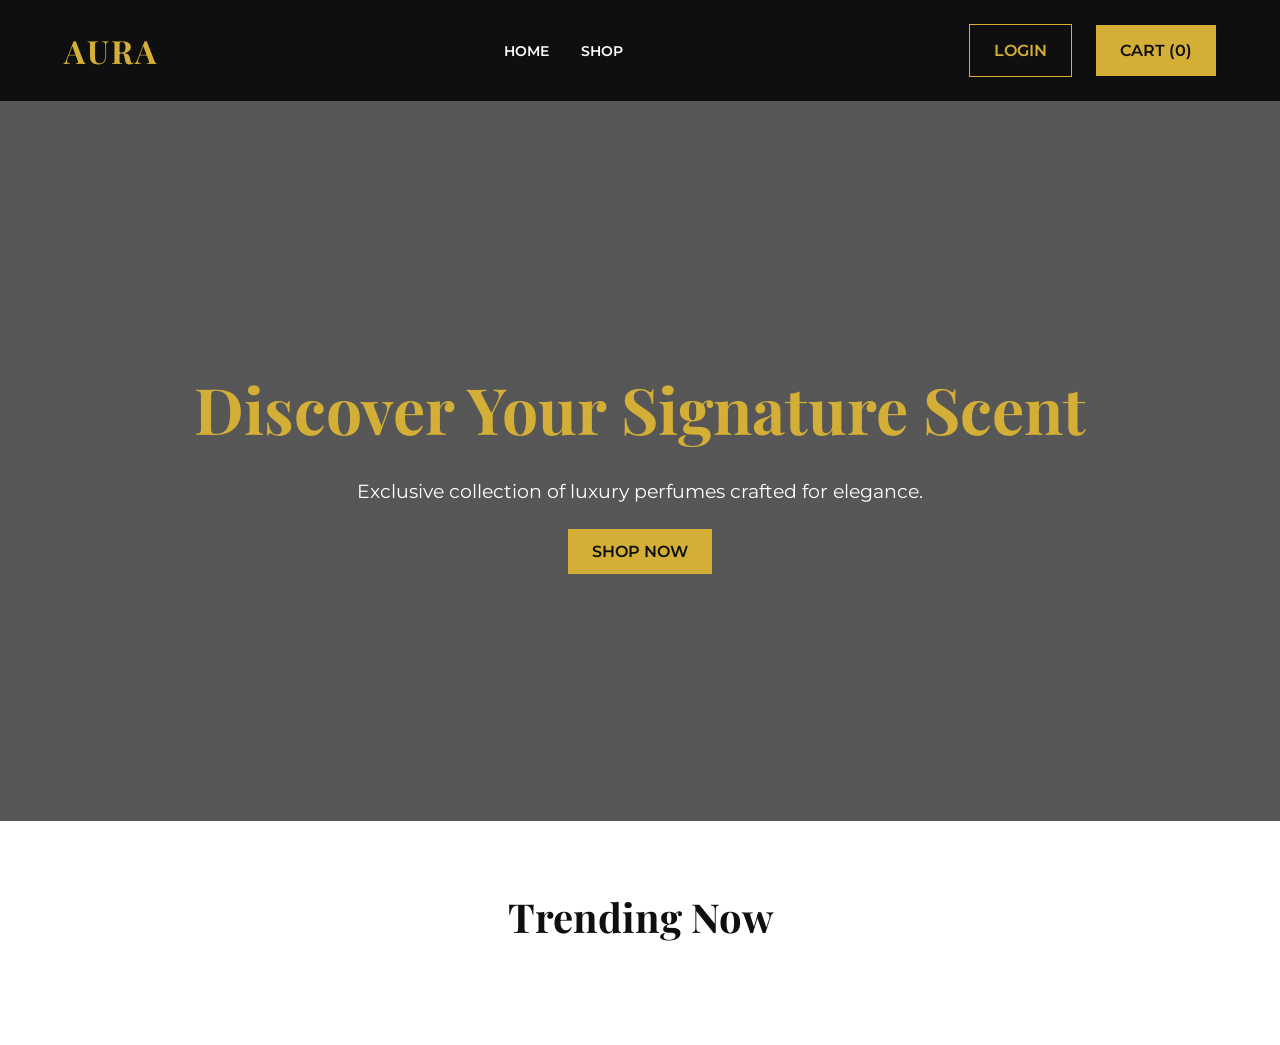
<file: public/index.html>
<!DOCTYPE html>
<html lang="en">
<head>
    <meta charset="UTF-8">
    <meta name="viewport" content="width=device-width, initial-scale=1.0">
    <title>Aura Perfumes | Luxury Fragrances</title>
    <link rel="stylesheet" href="css/style.css">
</head>
<body>
    <header>
        <div class="logo">AURA</div>
        <nav>
            <ul>
                <li><a href="index.html">Home</a></li>
                <li><a href="products.html">Shop</a></li>
            </ul>
        </nav>
        <div class="auth-cart">
            <span id="user-greeting" style="display: none; font-weight: bold; color: var(--color-gold);"></span>
            <a href="login.html" class="btn btn-outline" id="login-btn">Login</a>
            <a href="cart.html" class="btn btn-primary">Cart (<span id="cart-count">0</span>)</a>
            <button onclick="logout()" id="logout-btn" style="display:none;" class="btn btn-outline">Logout</button>
        </div>
    </header>

    <section class="hero">
        <div class="hero-content">
            <h1>Discover Your Signature Scent</h1>
            <p>Exclusive collection of luxury perfumes crafted for elegance.</p>
            <a href="products.html" class="btn btn-primary">Shop Now</a>
        </div>
    </section>

    <section class="trending">
        <h2 class="section-title">Trending Now</h2>
        <div class="products-grid" id="trending-container">
            <!-- Products will be injected here via JS -->
        </div>
    </section>

    <script src="js/app.js"></script>
    <script>
        document.addEventListener('DOMContentLoaded', () => {
            loadTrendingProducts();
            updateAuthUI();
            updateCartCount();
        });
    </script>
</body>
</html>
</file>
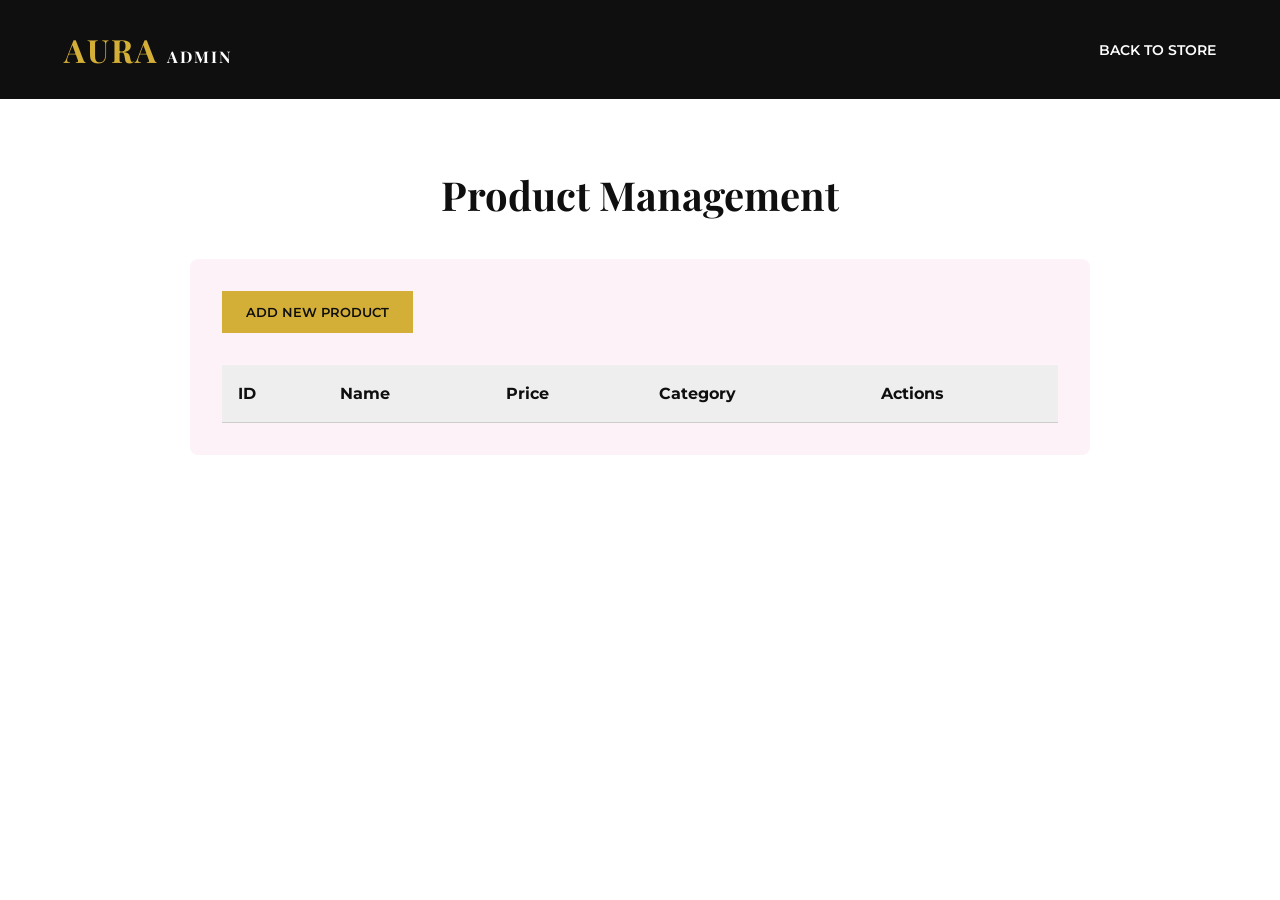
<file: public/admin.html>
<!DOCTYPE html>
<html lang="en">
<head>
    <meta charset="UTF-8">
    <meta name="viewport" content="width=device-width, initial-scale=1.0">
    <title>Admin Dashboard | Aura Perfumes</title>
    <link rel="stylesheet" href="css/style.css">
    <style>
        .admin-container { max-width: 900px; margin: 0 auto; padding: 2rem; background: var(--color-pink); border-radius: 8px;}
        table { width: 100%; border-collapse: collapse; margin-top: 2rem; background: white;}
        th, td { padding: 1rem; border-bottom: 1px solid #ccc; text-align: left; }
        th { background: #eee; }
    </style>
</head>
<body>
    <header>
        <div class="logo">AURA <span style="font-size: 1rem; color: #fff;">ADMIN</span></div>
        <nav>
            <ul>
                <li><a href="index.html">Back to Store</a></li>
            </ul>
        </nav>
    </header>

    <section>
        <h2 class="section-title">Product Management</h2>
        <div class="admin-container">
            <button class="btn btn-primary" onclick="alert('Add Product functionality goes here!')">Add New Product</button>
            <table>
                <thead>
                    <tr>
                        <th>ID</th><th>Name</th><th>Price</th><th>Category</th><th>Actions</th>
                    </tr>
                </thead>
                <tbody id="admin-products">
                    <!-- Products -->
                </tbody>
            </table>
        </div>
    </section>

    <script src="js/app.js"></script>
    <script>
        document.addEventListener('DOMContentLoaded', async () => {
            const user = getUser();
            // Just basic restriction, in real app backend verifies role
            if(!user || user.role !== 'admin' && user.name !== 'Admin') {
                // Let's allow access for demo purposes, but show a warning
                console.warn("You might not have full admin privileges. Logged in as: " + (user? user.name : "Guest"));
            }

            try {
                const res = await fetch(`${API_URL}/products`);
                const products = await res.json();
                const tbody = document.getElementById('admin-products');
                
                tbody.innerHTML = products.map(p => `
                    <tr>
                        <td>${p.id}</td>
                        <td>${p.name}</td>
                        <td>$${p.price.toFixed(2)}</td>
                        <td>${p.category}</td>
                        <td>
                            <button class="btn btn-outline" style="padding: 0.3rem 0.8rem; font-size: 0.8rem;" onclick="alert('Edit Product ${p.id}')">Edit</button>
                            <button class="btn btn-primary" style="padding: 0.3rem 0.8rem; font-size: 0.8rem; background: #e74c3c; color: white;" onclick="alert('Delete Product ${p.id}')">Delete</button>
                        </td>
                    </tr>
                `).join('');
            } catch(e) {
                console.error("Failed to load admin products", e);
            }
        });
    </script>
</body>
</html>
</file>
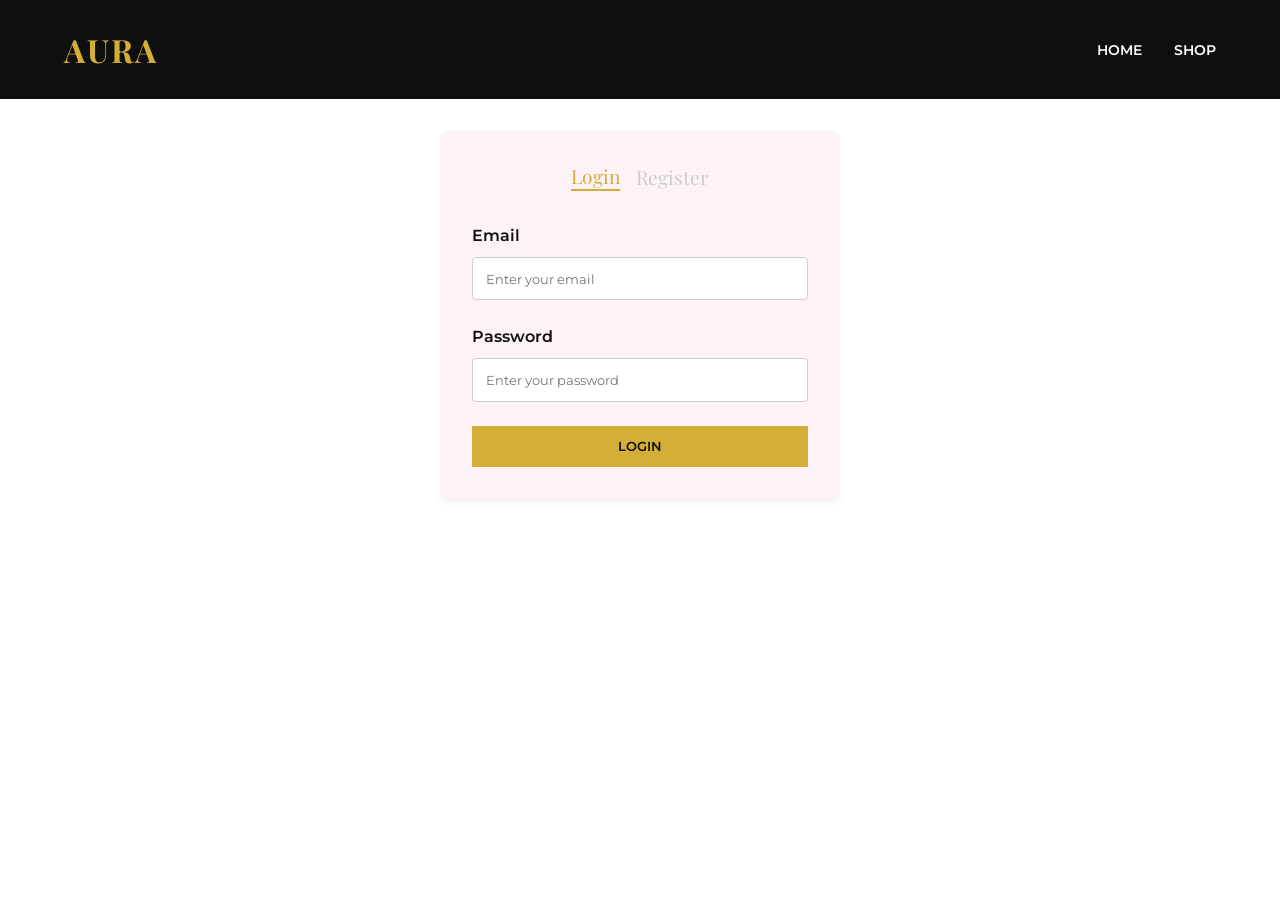
<file: public/login.html>
<!DOCTYPE html>
<html lang="en">
<head>
    <meta charset="UTF-8">
    <meta name="viewport" content="width=device-width, initial-scale=1.0">
    <title>Login / Signup | Aura Perfumes</title>
    <link rel="stylesheet" href="css/style.css">
    <style>
        .tabs { display: flex; justify-content: center; gap: 1rem; margin-bottom: 2rem;}
        .tab { background: none; border: none; font-size: 1.2rem; cursor: pointer; font-family: var(--font-heading); color: #ccc;}
        .tab.active { color: var(--color-gold); border-bottom: 2px solid var(--color-gold); }
    </style>
</head>
<body>
    <header>
        <div class="logo">AURA</div>
        <nav>
            <ul>
                <li><a href="index.html">Home</a></li>
                <li><a href="products.html">Shop</a></li>
            </ul>
        </nav>
    </header>

    <div class="form-container">
        <div class="tabs">
            <button class="tab active" id="tab-login" onclick="toggleAuth('login')">Login</button>
            <button class="tab" id="tab-register" onclick="toggleAuth('register')">Register</button>
        </div>

        <form id="auth-form" onsubmit="handleAuth(event)">
            <div class="form-group" id="name-group" style="display:none;">
                <label>Name</label>
                <input type="text" id="name" placeholder="Enter your name">
            </div>
            <div class="form-group">
                <label>Email</label>
                <input type="email" id="email" required placeholder="Enter your email">
            </div>
            <div class="form-group">
                <label>Password</label>
                <input type="password" id="password" required placeholder="Enter your password">
            </div>
            <button type="submit" class="btn btn-primary" style="width: 100%" id="auth-submit">Login</button>
        </form>
    </div>

    <script src="js/app.js"></script>
    <script>
        let mode = 'login';
        
        function toggleAuth(newMode) {
            mode = newMode;
            document.getElementById('tab-login').classList.toggle('active', mode === 'login');
            document.getElementById('tab-register').classList.toggle('active', mode === 'register');
            document.getElementById('name-group').style.display = mode === 'register' ? 'block' : 'none';
            document.getElementById('auth-submit').innerText = mode === 'login' ? 'Login' : 'Register';
            
            if(mode === 'register') {
                document.getElementById('name').setAttribute('required', 'true');
            } else {
                document.getElementById('name').removeAttribute('required');
            }
        }

        async function handleAuth(e) {
            e.preventDefault();
            const email = document.getElementById('email').value;
            const password = document.getElementById('password').value;
            
            if (mode === 'login') {
                const res = await fetch('http://localhost:3000/api/login', {
                    method: 'POST',
                    headers: { 'Content-Type': 'application/json' },
                    body: JSON.stringify({ email, password })
                });
                const data = await res.json();
                if(res.ok) {
                    setToken(data.token, data.user);
                    window.location.href = 'index.html';
                } else {
                    alert(data.error);
                }
            } else {
                const name = document.getElementById('name').value;
                const res = await fetch('http://localhost:3000/api/register', {
                    method: 'POST',
                    headers: { 'Content-Type': 'application/json' },
                    body: JSON.stringify({ name, email, password })
                });
                const data = await res.json();
                if(res.ok) {
                    alert("Registration successful! Please login.");
                    toggleAuth('login');
                } else {
                    alert(data.error);
                }
            }
        }
    </script>
</body>
</html>
</file>
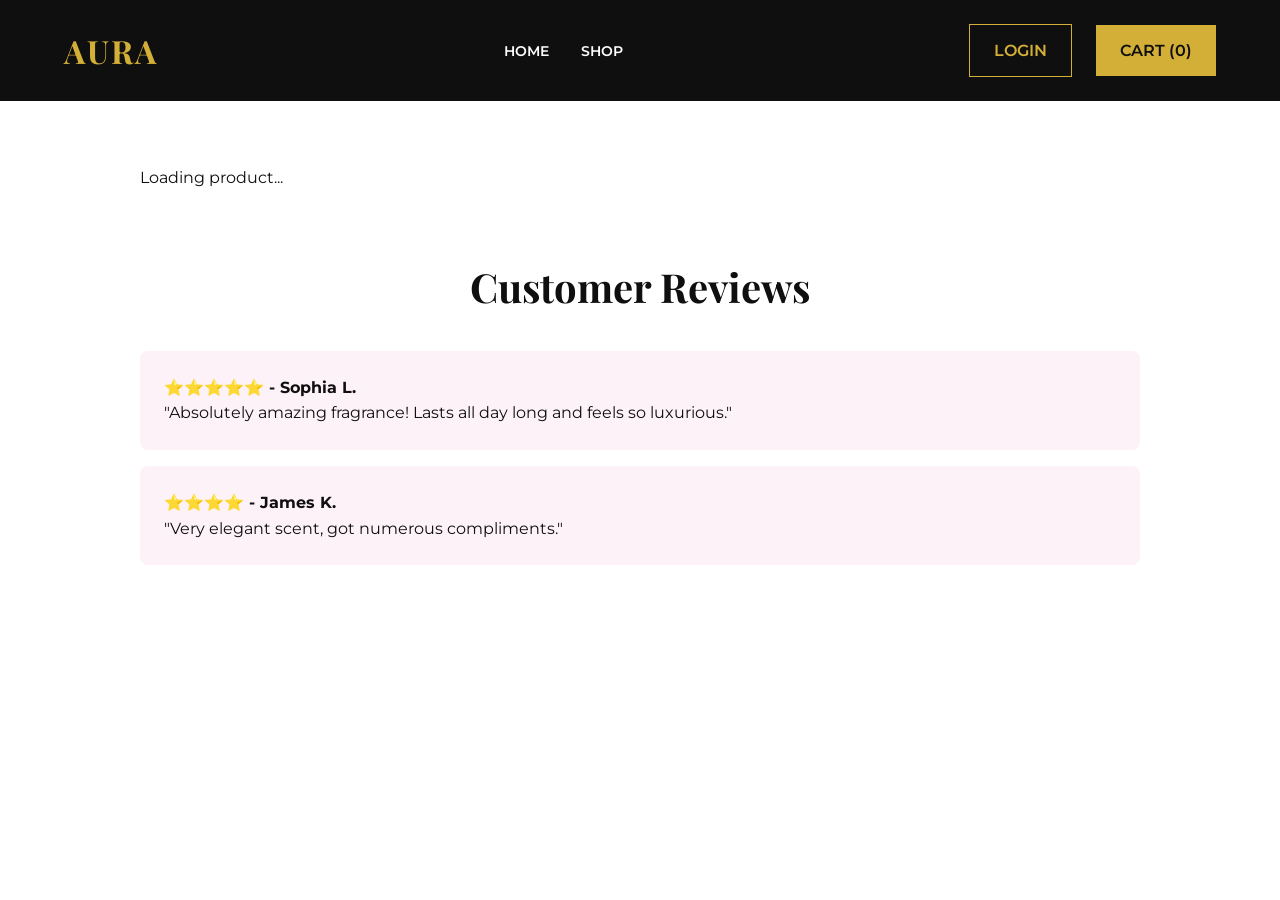
<file: public/product.html>
<!DOCTYPE html>
<html lang="en">
<head>
    <meta charset="UTF-8">
    <meta name="viewport" content="width=device-width, initial-scale=1.0">
    <title>Product Details | Aura Perfumes</title>
    <link rel="stylesheet" href="css/style.css">
    <style>
        .product-detail-container { display: flex; flex-wrap: wrap; gap: 4rem; max-width: 1000px; margin: 0 auto; }
        .product-image { flex: 1; min-width: 300px; }
        .product-image img { width: 100%; border-radius: 8px; background: var(--color-pink); padding: 2rem; object-fit: contain; }
        .product-info { flex: 1; min-width: 300px; display: flex; flex-direction: column; justify-content: center; }
        .reviews { margin-top: 4rem; max-width: 1000px; margin-left: auto; margin-right: auto; }
        .review-card { background: var(--color-pink); padding: 1.5rem; border-radius: 8px; margin-bottom: 1rem; }
    </style>
</head>
<body>
    <header>
        <div class="logo">AURA</div>
        <nav>
            <ul>
                <li><a href="index.html">Home</a></li>
                <li><a href="products.html">Shop</a></li>
            </ul>
        </nav>
        <div class="auth-cart">
            <span id="user-greeting" style="display: none; font-weight: bold; color: var(--color-gold);"></span>
            <a href="login.html" class="btn btn-outline" id="login-btn">Login</a>
            <a href="cart.html" class="btn btn-primary">Cart (<span id="cart-count">0</span>)</a>
            <button onclick="logout()" id="logout-btn" style="display:none;" class="btn btn-outline">Logout</button>
        </div>
    </header>

    <section>
        <div class="product-detail-container" id="product-detail">
            <p>Loading product...</p>
        </div>

        <div class="reviews">
            <h2 class="section-title">Customer Reviews</h2>
            <div class="review-card">
                <h4>⭐⭐⭐⭐⭐ - Sophia L.</h4>
                <p>"Absolutely amazing fragrance! Lasts all day long and feels so luxurious."</p>
            </div>
            <div class="review-card">
                <h4>⭐⭐⭐⭐ - James K.</h4>
                <p>"Very elegant scent, got numerous compliments."</p>
            </div>
        </div>
    </section>

    <script src="js/app.js"></script>
    <script>
        document.addEventListener('DOMContentLoaded', async () => {
            updateAuthUI();
            updateCartCount();
            
            const params = new URLSearchParams(window.location.search);
            const id = params.get('id');
            if(!id) return;

            try {
                const res = await fetch(`${API_URL}/products/${id}`);
                const product = await res.json();
                
                const container = document.getElementById('product-detail');
                if(product.error) {
                    container.innerHTML = `<p>${product.error}</p>`;
                    return;
                }

                container.innerHTML = `
                    <div class="product-image">
                        <img src="${product.image}" alt="${product.name}" onerror="this.src='https://via.placeholder.com/500'">
                    </div>
                    <div class="product-info">
                        <h1 style="font-family: var(--font-heading); font-size: 3rem; margin-bottom: 1rem;">${product.name}</h1>
                        <p style="font-size: 1.5rem; color: var(--color-gold); font-weight: bold; margin-bottom: 1rem;">$${product.price.toFixed(2)}</p>
                        <p style="margin-bottom: 2rem; font-size: 1.1rem; line-height: 1.8;">${product.description}</p>
                        <button class="btn btn-primary" style="padding: 1rem; font-size: 1.1rem;" onclick="addToCart(${product.id}, '${product.name}', ${product.price}, '${product.image}')">Add to Cart</button>
                    </div>
                `;
            } catch(e) {
                document.getElementById('product-detail').innerHTML = "<p>Error loading product</p>";
            }
        });
    </script>
</body>
</html>
</file>
<file: public/css/style.css>
/* Google Fonts */
@import url('https://fonts.googleapis.com/css2?family=Playfair+Display:ital,wght@0,400;0,700;1,400&family=Montserrat:wght@300;400;600&display=swap');

:root {
  --color-black: #0f0f0f;
  --color-gold: #d4af37;
  --color-white: #ffffff;
  --color-pink: #fdf2f8; /* Soft pink */
  --font-heading: 'Playfair Display', serif;
  --font-body: 'Montserrat', sans-serif;
  --transition: all 0.3s ease;
}

* {
  margin: 0;
  padding: 0;
  box-sizing: border-box;
}

body {
  font-family: var(--font-body);
  background-color: var(--color-white);
  color: var(--color-black);
  line-height: 1.6;
}

a {
  text-decoration: none;
  color: inherit;
}

/* Navbar */
header {
  display: flex;
  justify-content: space-between;
  align-items: center;
  padding: 1.5rem 5%;
  background-color: var(--color-black);
  color: var(--color-white);
  position: sticky;
  top: 0;
  z-index: 1000;
}

.logo {
  font-family: var(--font-heading);
  font-size: 2rem;
  color: var(--color-gold);
  font-weight: 700;
  letter-spacing: 2px;
}

nav ul {
  list-style: none;
  display: flex;
  gap: 2rem;
}

nav ul li a {
  font-weight: 600;
  text-transform: uppercase;
  font-size: 0.9rem;
  transition: var(--transition);
}

nav ul li a:hover {
  color: var(--color-gold);
}

.auth-cart {
  display: flex;
  gap: 1.5rem;
  align-items: center;
}

/* Button Styles */
.btn {
  padding: 0.8rem 1.5rem;
  border: none;
  cursor: pointer;
  font-family: var(--font-body);
  font-weight: 600;
  text-transform: uppercase;
  transition: var(--transition);
  text-align: center;
}

.btn-primary {
  background-color: var(--color-gold);
  color: var(--color-black);
}

.btn-primary:hover {
  background-color: #b5952f;
  transform: translateY(-2px);
}

.btn-outline {
  border: 1px solid var(--color-gold);
  background: transparent;
  color: var(--color-gold);
}

.btn-outline:hover {
  background-color: var(--color-gold);
  color: var(--color-black);
}

/* Sections */
section {
  padding: 4rem 5%;
}

.section-title {
  font-family: var(--font-heading);
  font-size: 2.5rem;
  text-align: center;
  margin-bottom: 2rem;
  color: var(--color-black);
}

/* Hero Section */
.hero {
  height: 80vh;
  background: linear-gradient(rgba(15,15,15,0.7), rgba(15,15,15,0.7)), url('https://images.unsplash.com/photo-1594035910387-fea47794261f?q=80&w=1200&auto=format&fit=crop') center/cover;
  display: flex;
  align-items: center;
  justify-content: center;
  text-align: center;
  color: var(--color-white);
}

.hero-content h1 {
  font-family: var(--font-heading);
  font-size: 4rem;
  margin-bottom: 1rem;
  color: var(--color-gold);
  animation: fadeInDown 1s ease;
}

.hero-content p {
  font-size: 1.2rem;
  margin-bottom: 2rem;
  animation: fadeInUp 1s ease;
}

/* Products Grid */
.products-grid {
  display: grid;
  grid-template-columns: repeat(auto-fit, minmax(250px, 1fr));
  gap: 2rem;
}

.product-card {
  background-color: var(--color-pink);
  padding: 1.5rem;
  text-align: center;
  border-radius: 8px;
  transition: var(--transition);
  display: flex;
  flex-direction: column;
}

.product-card:hover {
  transform: translateY(-10px);
  box-shadow: 0 10px 20px rgba(0,0,0,0.1);
}

.product-card img {
  width: 100%;
  height: 250px;
  object-fit: contain;
  background-color: #fff;
  border-radius: 4px;
  margin-bottom: 1rem;
}

.product-name {
  font-family: var(--font-heading);
  font-size: 1.5rem;
  margin-bottom: 0.5rem;
}

.product-price {
  font-weight: 600;
  color: var(--color-gold);
  margin-bottom: 1rem;
}

/* Forms */
.form-container {
  max-width: 400px;
  margin: 2rem auto;
  padding: 2rem;
  background: var(--color-pink);
  border-radius: 8px;
  box-shadow: 0 4px 6px rgba(0,0,0,0.05);
}

.form-group {
  margin-bottom: 1.5rem;
}

.form-group label {
  display: block;
  margin-bottom: 0.5rem;
  font-weight: 600;
}

.form-group input, .form-group select {
  width: 100%;
  padding: 0.8rem;
  border: 1px solid #ccc;
  border-radius: 4px;
  font-family: var(--font-body);
}

/* Cart */
.cart-item {
  display: flex;
  justify-content: space-between;
  align-items: center;
  padding: 1rem;
  border-bottom: 1px solid #eee;
}

.cart-total {
  font-family: var(--font-heading);
  font-size: 1.5rem;
  text-align: right;
  margin-top: 2rem;
}

@keyframes fadeInDown {
  from { opacity: 0; transform: translateY(-20px); }
  to { opacity: 1; transform: translateY(0); }
}

@keyframes fadeInUp {
  from { opacity: 0; transform: translateY(20px); }
  to { opacity: 1; transform: translateY(0); }
}

@media (max-width: 768px) {
  header {
    flex-direction: column;
    gap: 1rem;
  }
  .hero-content h1 { font-size: 2.5rem; }
}
</file>
